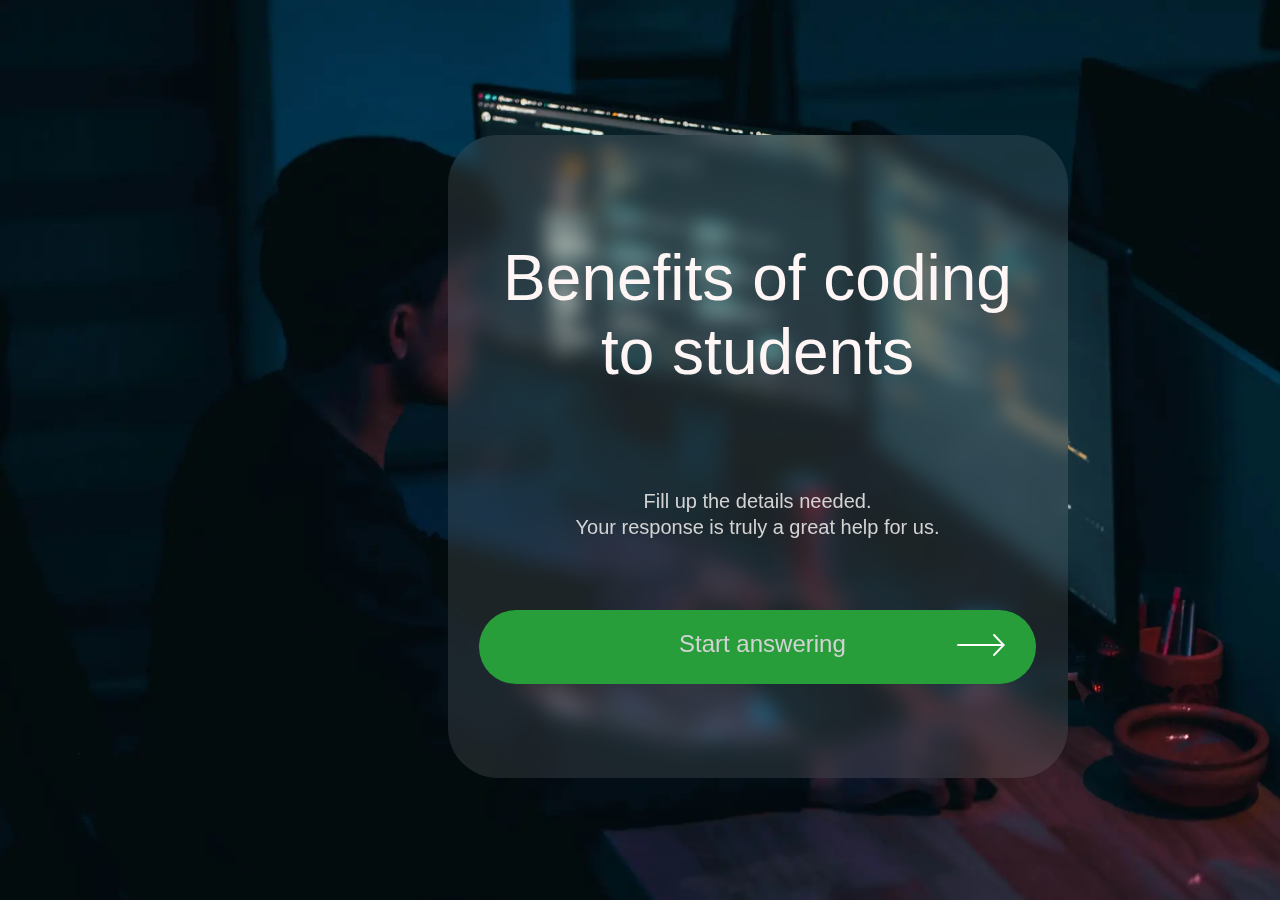
<file: index.html>
<!DOCTYPE html>
<html lang="en">
<head>
  <meta charset="UTF-8">
  <meta http-equiv="X-UA-Compatible" content="IE=edge">
  <meta name="viewport" content="width=device-width, initial-scale=1.0">
  <link rel="stylesheet" href="style.css">
  <link rel="icon" href="data:,">
  <title>Survey Form</title>
</head>
<body>
  <div class="background-img"></div>
  <form class="survey-form">
    <div class="survey-content">
      <h1>Benefits of coding <br> to students</h1>
      <p>Fill up the details needed.<br>Your response is truly a great help for us.</p>
      <a href="name.html" class="button">
        <div class="text-btn">Start answering</div>  
        <img src="./assets/arrow.png" alt="arrow" class="arrow-right">
      </a>
    </div>    
  </form>
</body>
</html>
</file>
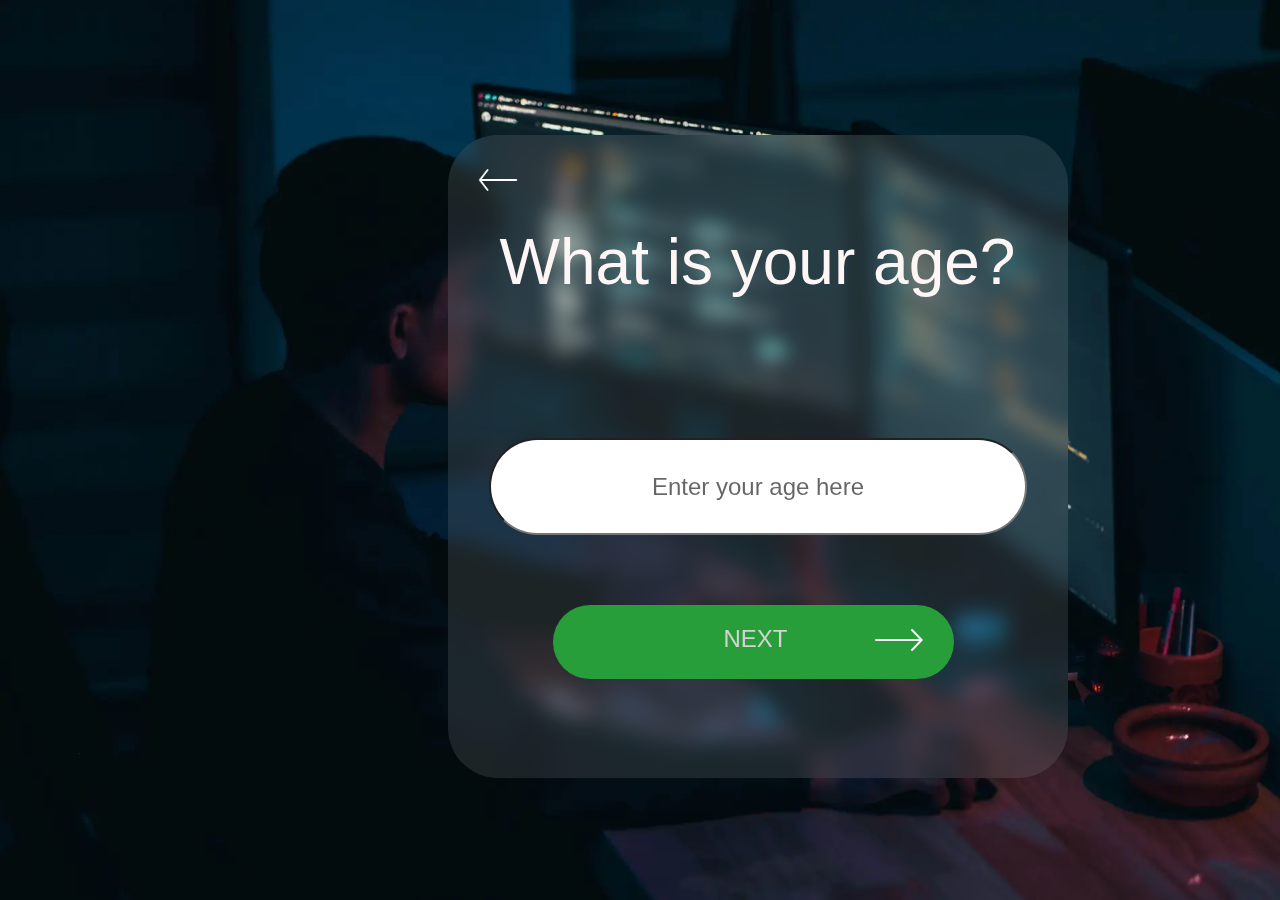
<file: age.html>
<!DOCTYPE html>
<html lang="en">
<head>
  <meta charset="UTF-8">
  <meta http-equiv="X-UA-Compatible" content="IE=edge">
  <meta name="viewport" content="width=device-width, initial-scale=1.0">
  <link rel="stylesheet" href="age.css">
  <link rel="icon" href="data:,">
  <title>Survey Form</title>
</head>
<body>
  <div class="background-img"></div>
  <form class="survey-form">
    <div class="survey-content">
      <a href="email.html">
        <img src="./assets/arrow.png" alt="arrow" class="arrow-left">
      </a>
      <h1>What is your age?</h1>
      <input type="text" class="txt-name" placeholder="Enter your age here"></input>
      <a href="dropdown.html" class="button">
      <div class="text-btn">NEXT</div>  
      <img src="./assets/arrow.png" alt="arrow" class="arrow-right">
      </a>
    </div>    
  </form>
  
  
</body>
</html>
</file>
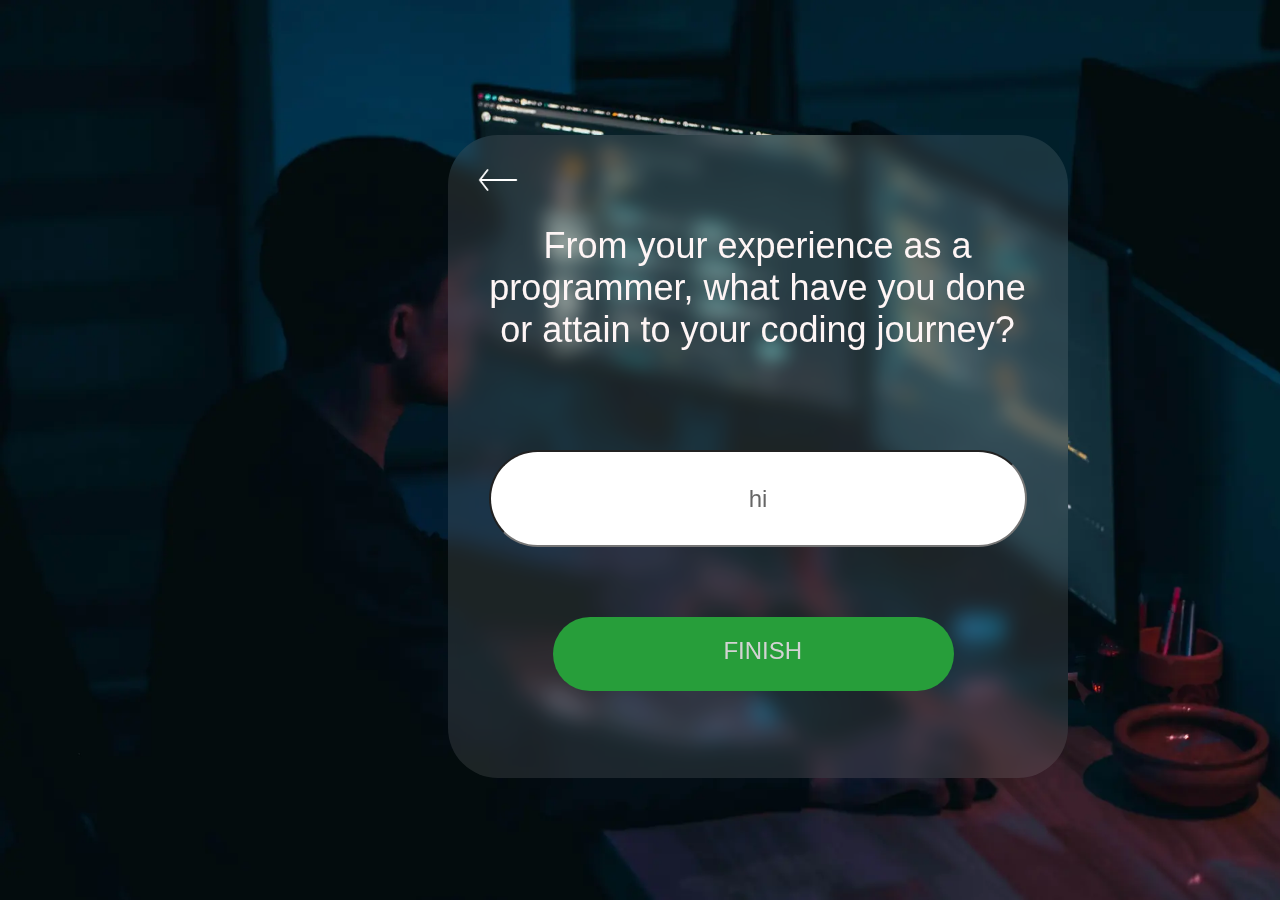
<file: checkbox.html>
<!DOCTYPE html>
<html lang="en">
<head>
  <meta charset="UTF-8">
  <meta http-equiv="X-UA-Compatible" content="IE=edge">
  <meta name="viewport" content="width=device-width, initial-scale=1.0">
  <link rel="stylesheet" href="checkbox.css">
  <link rel="icon" href="data:,">
  <title>Survey Form</title>
</head>
<body>
  <div class="background-img"></div>
  <form class="survey-form">
    <div class="survey-content">
      <a href="yesNo4.html">
        <img src="./assets/arrow.png" alt="arrow" class="arrow-left">
      </a>
      <h1>From your experience as a programmer, what have you done or attain to your coding journey?</h1>
      <input type="text" class="txt-name" placeholder="hi"></input>
        <a href="endPage.html" class="button">
            <div class="text-btn">FINISH</div>  
        </a>
    </div>    
  </form>
  
  
</body>
</html>
</file>
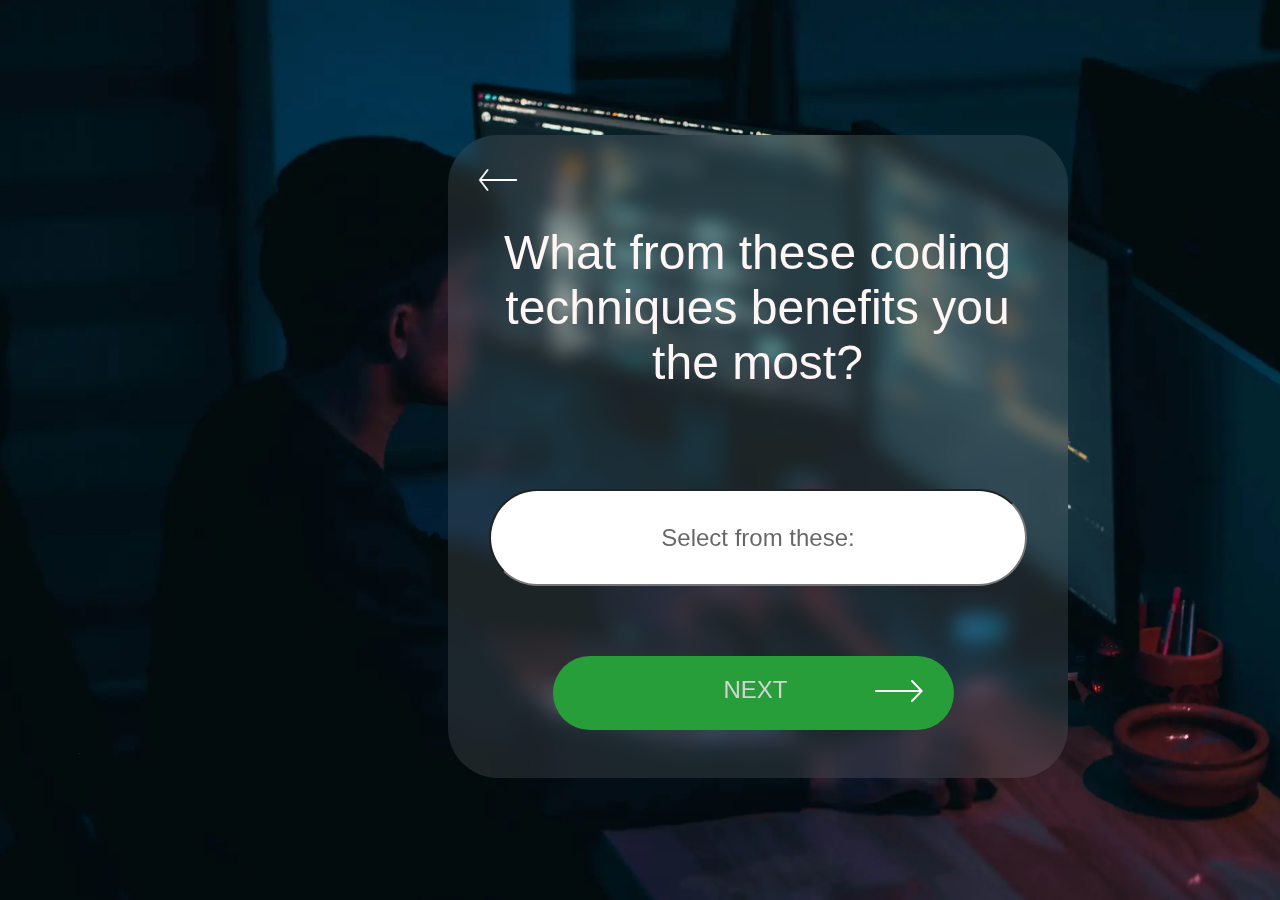
<file: dropdown.html>
<!DOCTYPE html>
<html lang="en">
<head>
  <meta charset="UTF-8">
  <meta http-equiv="X-UA-Compatible" content="IE=edge">
  <meta name="viewport" content="width=device-width, initial-scale=1.0">
  <link rel="stylesheet" href="dropdown.css">
  <link rel="icon" href="data:,">
  <title>Survey Form</title>
</head>
<body>
  <div class="background-img"></div>
  <form class="survey-form">
    <div class="survey-content">
      <a href="age.html">
        <img src="./assets/arrow.png" alt="arrow" class="arrow-left">
      </a>
      <h1>What from these coding techniques benefits you the most?</h1>
      <input type="text" class="txt-name" placeholder="Select from these:"></input>
      <a href="yesNo1.html" class="button">
      <div class="text-btn">NEXT</div>  
      <img src="./assets/arrow.png" alt="arrow" class="arrow-right">
      </a>
    </div>    
  </form>
  
  
</body>
</html>
</file>
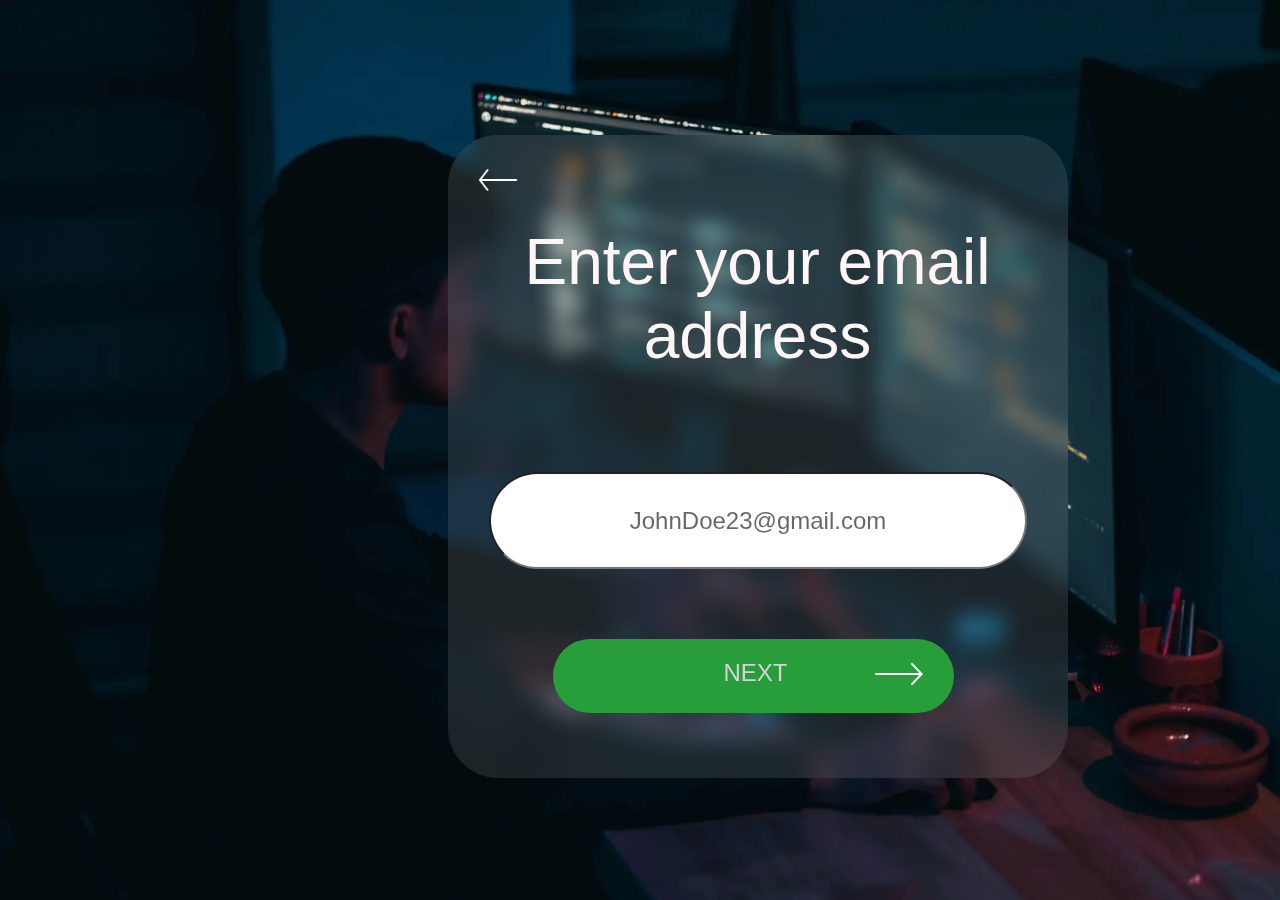
<file: email.html>
<!DOCTYPE html>
<html lang="en">
<head>
  <meta charset="UTF-8">
  <meta http-equiv="X-UA-Compatible" content="IE=edge">
  <meta name="viewport" content="width=device-width, initial-scale=1.0">
  <link rel="stylesheet" href="email.css">
  <link rel="icon" href="data:,">
  <title>Survey Form</title>
</head>
<body>
  <div class="background-img"></div>
  <form class="survey-form">
    <div class="survey-content">
      <a href="name.html">
        <img src="./assets/arrow.png" alt="arrow" class="arrow-left">
      </a>
      <h1>Enter your email address</h1>
      <input type="text" class="txt-name" placeholder="JohnDoe23@gmail.com"></input>
      <a href="age.html" class="button">
      <div class="text-btn">NEXT</div>  
      <img src="./assets/arrow.png" alt="arrow" class="arrow-right">
      </a>
    </div>    
  </form>
  
  
</body>
</html>
</file>
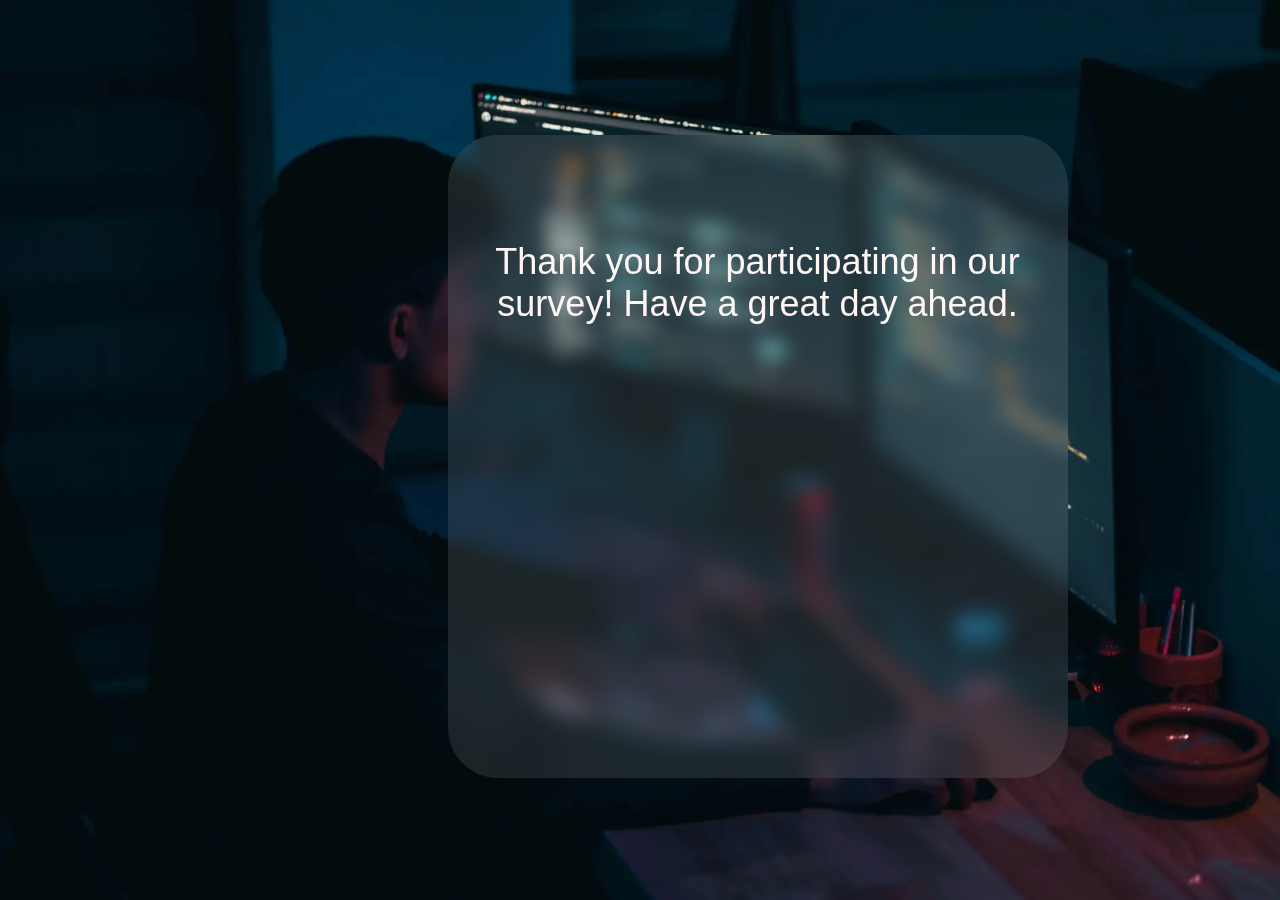
<file: endPage.html>
<!DOCTYPE html>
<html lang="en">
<head>
  <meta charset="UTF-8">
  <meta http-equiv="X-UA-Compatible" content="IE=edge">
  <meta name="viewport" content="width=device-width, initial-scale=1.0">
  <link rel="stylesheet" href="endPage.css">
  <link rel="icon" href="data:,">
  <title>Survey Form</title>
</head>
<body>
  <div class="background-img"></div>
  <form class="survey-form">
    <div class="survey-content">
      <h1>Thank you for participating in our survey! Have a great day ahead.</h1>
    </div>    
  </form>
  
  
</body>
</html>
</file>
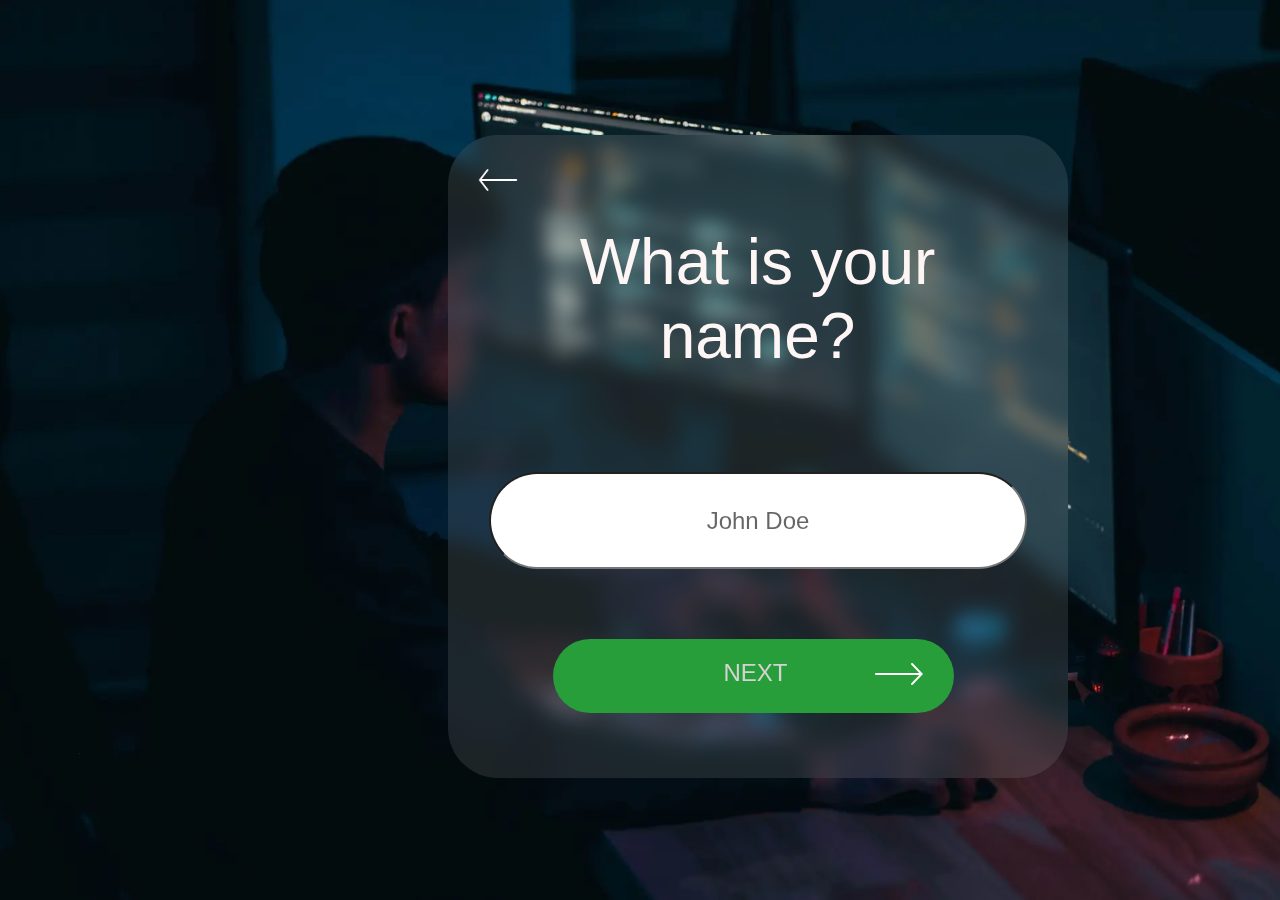
<file: name.html>
<!DOCTYPE html>
<html lang="en">
<head>
  <meta charset="UTF-8">
  <meta http-equiv="X-UA-Compatible" content="IE=edge">
  <meta name="viewport" content="width=device-width, initial-scale=1.0">
  <link rel="stylesheet" href="name.css">
  <link rel="icon" href="data:,">
  <title>Survey Form</title>
</head>
<body>
  <div class="background-img"></div>
  <form class="survey-form">
    <div class="survey-content">
      <a href="index.html">
        <img src="./assets/arrow.png" alt="arrow" class="arrow-left">
      </a>
      <h1>What is your name?</h1>
      <input type="text" class="txt-name" placeholder="John Doe"></input>
      <a href="email.html" class="button">
      <div class="text-btn">NEXT</div>  
      <img src="./assets/arrow.png" alt="arrow" class="arrow-right">
      </a>
    </div>    
  </form>
  
  
</body>
</html>
</file>
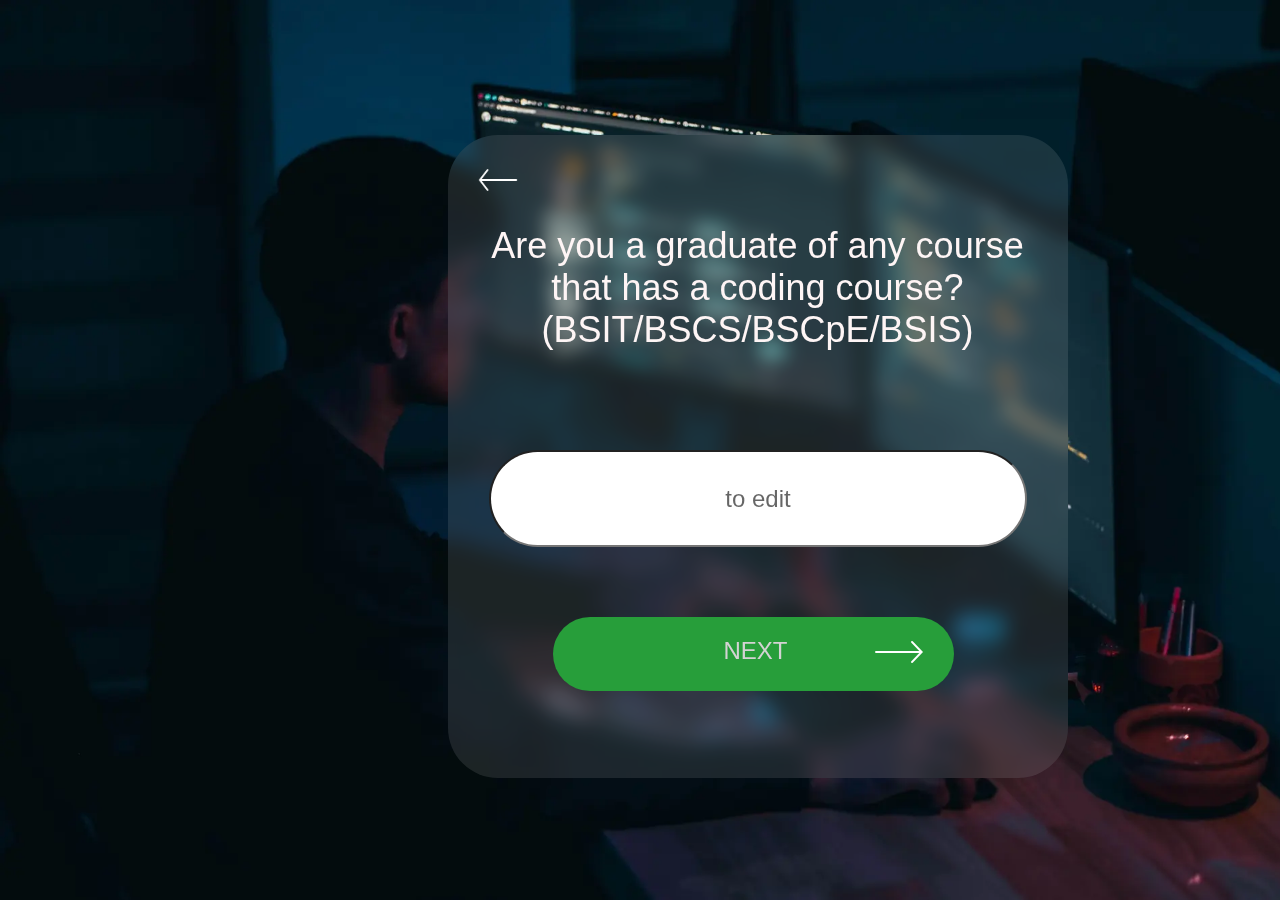
<file: yesNo1.html>
<!DOCTYPE html>
<html lang="en">
<head>
  <meta charset="UTF-8">
  <meta http-equiv="X-UA-Compatible" content="IE=edge">
  <meta name="viewport" content="width=device-width, initial-scale=1.0">
  <link rel="stylesheet" href="yesNo1.css">
  <link rel="icon" href="data:,">
  <title>Survey Form</title>
</head>
<body>
  <div class="background-img"></div>
  <form class="survey-form">
    <div class="survey-content">
      <a href="dropdown.html">
        <img src="./assets/arrow.png" alt="arrow" class="arrow-left">
      </a>
      <h1>Are you a graduate of any course that has a coding course?  (BSIT/BSCS/BSCpE/BSIS)</h1>
      <input type="text" class="txt-name" placeholder="to edit"></input>
      <a href="yesNo2.html" class="button">
      <div class="text-btn">NEXT</div>  
      <img src="./assets/arrow.png" alt="arrow" class="arrow-right">
      </a>
    </div>    
  </form>
  
</body>
</html>
</file>
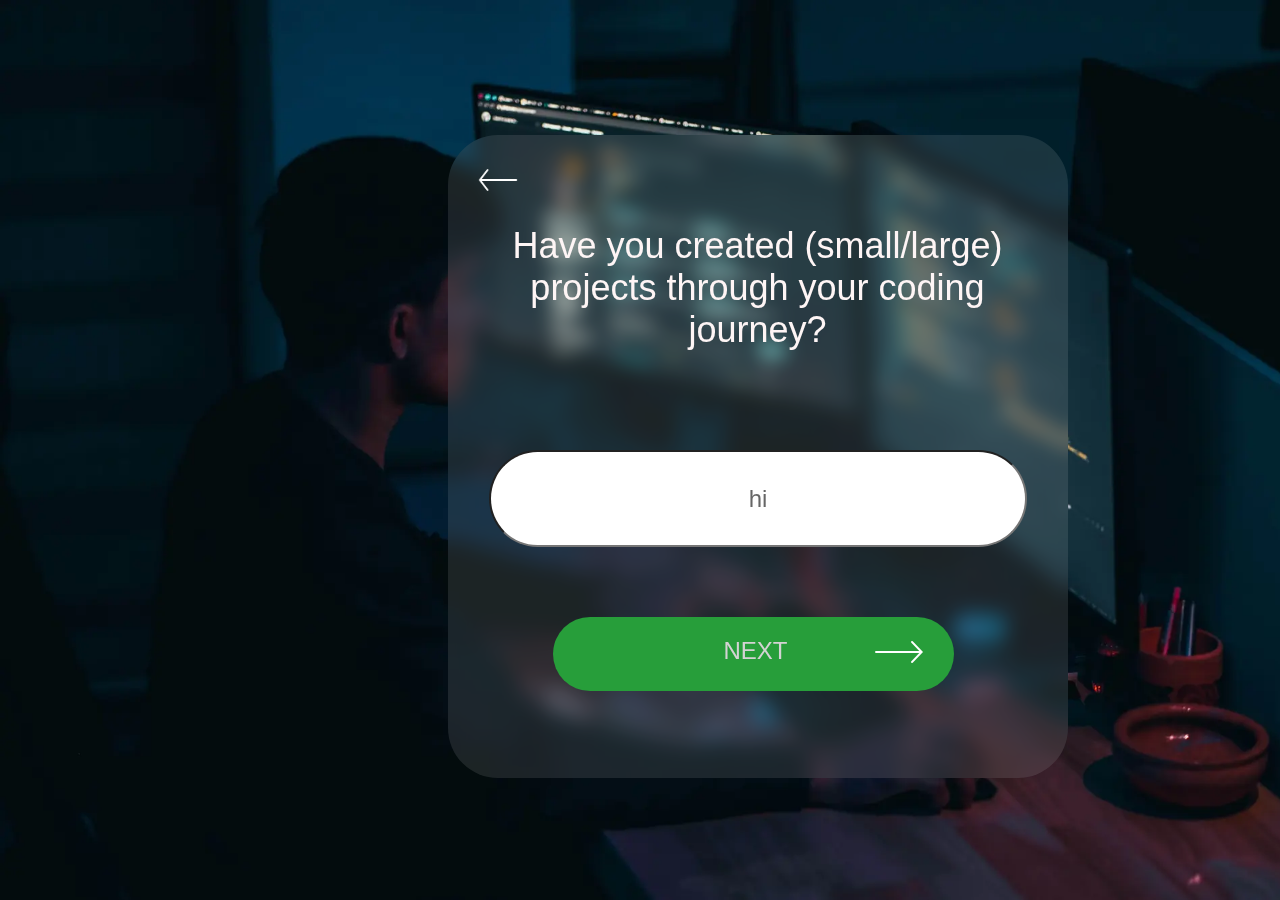
<file: yesNo2.html>
<!DOCTYPE html>
<html lang="en">
<head>
  <meta charset="UTF-8">
  <meta http-equiv="X-UA-Compatible" content="IE=edge">
  <meta name="viewport" content="width=device-width, initial-scale=1.0">
  <link rel="stylesheet" href="yesNo2.css">
  <link rel="icon" href="data:,">
  <title>Survey Form</title>
</head>
<body>
  <div class="background-img"></div>
  <form class="survey-form">
    <div class="survey-content">
      <a href="yesNo1.html">
        <img src="./assets/arrow.png" alt="arrow" class="arrow-left">
      </a>
      <h1>Have you created (small/large) projects through your coding journey?</h1>
      <input type="text" class="txt-name" placeholder="hi"></input>
      <a href="yesNo3.html" class="button">
      <div class="text-btn">NEXT</div>  
      <img src="./assets/arrow.png" alt="arrow" class="arrow-right">
      </a>
    </div>    
  </form>
  
  
</body>
</html>
</file>
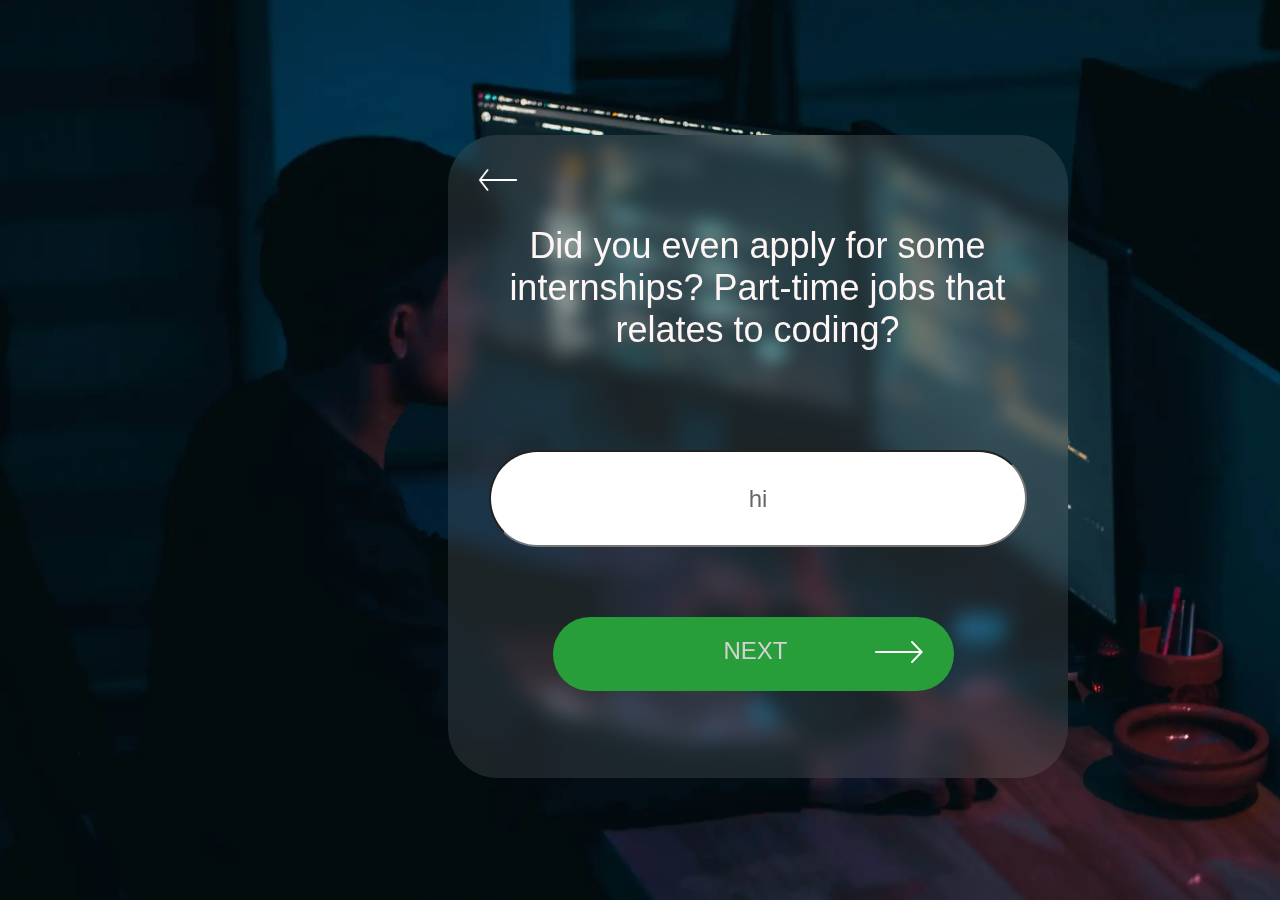
<file: yesNo3.html>
<!DOCTYPE html>
<html lang="en">
<head>
  <meta charset="UTF-8">
  <meta http-equiv="X-UA-Compatible" content="IE=edge">
  <meta name="viewport" content="width=device-width, initial-scale=1.0">
  <link rel="stylesheet" href="yesNo3.css">
  <link rel="icon" href="data:,">
  <title>Survey Form</title>
</head>
<body>
  <div class="background-img"></div>
  <form class="survey-form">
    <div class="survey-content">
      <a href="yesNo2.html">
        <img src="./assets/arrow.png" alt="arrow" class="arrow-left">
      </a>
      <h1>Did you even apply for some internships? Part-time jobs that relates to coding?</h1>
      <input type="text" class="txt-name" placeholder="hi"></input>
      <a href="yesNo4.html" class="button">
      <div class="text-btn">NEXT</div>  
      <img src="./assets/arrow.png" alt="arrow" class="arrow-right">
      </a>
    </div>    
  </form>
  
  
</body>
</html>
</file>
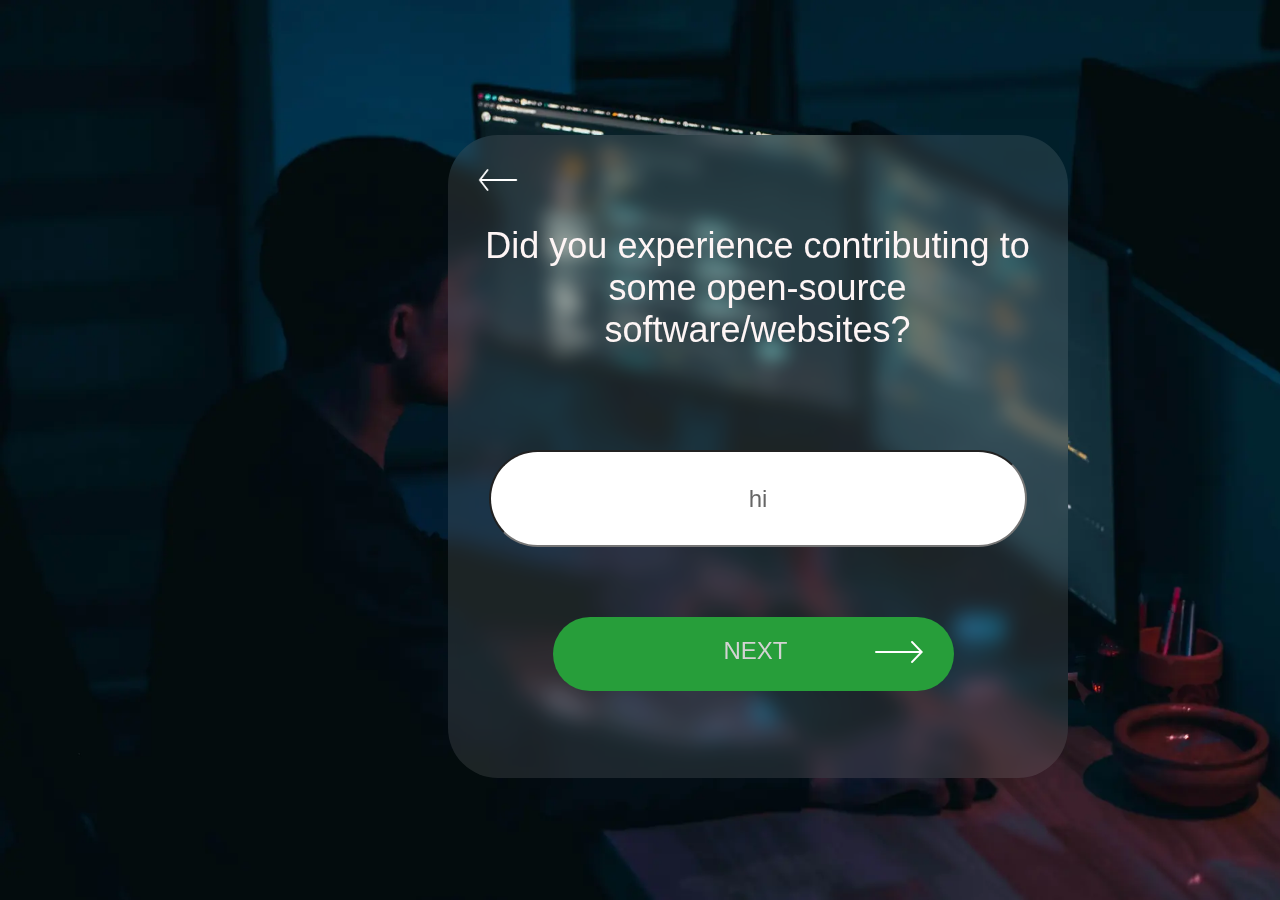
<file: yesNo4.html>
<!DOCTYPE html>
<html lang="en">
<head>
  <meta charset="UTF-8">
  <meta http-equiv="X-UA-Compatible" content="IE=edge">
  <meta name="viewport" content="width=device-width, initial-scale=1.0">
  <link rel="stylesheet" href="yesNo4.css">
  <link rel="icon" href="data:,">
  <title>Survey Form</title>
</head>
<body>
  <div class="background-img"></div>
  <form class="survey-form">
    <div class="survey-content">
      <a href="yesNo3.html">
        <img src="./assets/arrow.png" alt="arrow" class="arrow-left">
      </a>
      <h1>Did you experience contributing to some open-source software/websites?</h1>
      <input type="text" class="txt-name" placeholder="hi"></input>
      <a href="checkbox.html" class="button">
      <div class="text-btn">NEXT</div>  
      <img src="./assets/arrow.png" alt="arrow" class="arrow-right">
      </a>
    </div>    
  </form>
  
  
</body>
</html>
</file>
<file: style.css>
@import url('https://fonts.googleapis.com/css2?family=Mukta&display=swap');

* {
  margin: 0px;
  padding: 0px;
  font-family: 'Inter', sans-serif;
  overflow: hidden;
}

.background-img {
  background-image: url('./assets/coding.webp');
  background-size: cover;

  /* Full height */
  height: 100%;
  width: 100%;
  position: absolute;
  z-index: -1;
}

.survey-form {
  background: rgba( 255, 255, 255, 0.10 );
  backdrop-filter: blur( 10px );
  -webkit-backdrop-filter: blur( 10px );
  border-radius: 50px;
  width: 620px;
  height: 643px;
  top: 15%;
  left: 35%;
  position: absolute;
}

.survey-content {
  text-align:center;
  display: flex;
  flex-direction: column;
  margin: 0 auto;
}

.button {
  background-color:#279E3A;
  color: #D3D3D3;
  border:none;
  border-radius:50px;
  text-decoration: none;
  margin: 0px 32px 106px 31px;
  height: 74px;
  text-align: center;
  font-size: 24px;
  
}

.survey-content h1 {
  color: #FEF5F5;
  font-weight: 400;
  font-size: 64px;
  margin: 106px 32px 99px 31px;
}

.survey-content p {
  margin: 0px 32px 70px 31px;
  line-height: 1.3em;
  font-weight: 400;
  font-size: 20px;
  color:#D3D3D3;
}

.text-btn {
  position: absolute;
  margin: 20px 200px;
}

.arrow-right { 
  float: right;
  margin: 10px 30px;
}
</file>
<file: age.css>
@import url('https://fonts.googleapis.com/css2?family=Mukta&display=swap');

* {
  margin: 0px;
  padding: 0px;
  font-family: 'Inter', sans-serif;
  overflow: hidden;
}
.background-img {
  background-image: url('./assets/coding.webp');
  background-size: cover;

  /* Full height */
  height: 100%;
  width: 100%;
  position: absolute;
  z-index: -1;
}

.survey-form {
  background: rgba( 255, 255, 255, 0.10 );
  backdrop-filter: blur( 10px );
  -webkit-backdrop-filter: blur( 10px );
  border-radius: 50px;
  width: 620px;
  height: 643px;
  top: 15%;
  left: 35%;
  position: absolute;
}

.survey-content {
  text-align:center;
  display: flex;
  flex-direction: column;
  margin: 0 auto;
}

.button {
  background-color:#279E3A;
  color: #D3D3D3;
  border:none;
  border-radius:50px;
  text-decoration: none;
  margin: 0px 32px 106px 31px;
  height: 74px;
  width: 401px;
  text-align: center;
  font-size: 24px;
  position: relative;
  left: 12%;
  
}

.survey-content h1 {
  color: #FEF5F5;
  font-weight: 400;
  font-size: 64px;
  margin: 0px 32px 139px 31px;
}

.survey-content p {
  margin: 0px 32px 70px 31px;
  line-height: 1.3em;
  font-weight: 400;
  font-size: 20px;
  color:#D3D3D3;
}

.text-btn {
  position: absolute;
  margin: 20px 170px;
}

.arrow-right { 
  float: right;
  margin: 10px 30px;
}

.arrow-left { 
  height: 50px;
  width: 40px;
  float: left;
  margin: 20px 30px;
  transform: rotate(180deg);
}


.txt-name {    
    text-align: center;
    margin: 0px 41px 70px;
    border-radius: 50px;
    height: 93px;
    font-size: 24px;
    color: rgb(0,0,0, 60%);
}

::placeholder {
    color: rgb(0,0,0, 60%);
    opacity: 2;
}
</file>
<file: checkbox.css>
@import url('https://fonts.googleapis.com/css2?family=Mukta&display=swap');

* {
  margin: 0px;
  padding: 0px;
  font-family: 'Inter', sans-serif;
  overflow: hidden;
}
.background-img {
  background-image: url('./assets/coding.webp');
  background-size: cover;

  /* Full height */
  height: 100%;
  width: 100%;
  position: absolute;
  z-index: -1;
}

.survey-form {
  background: rgba( 255, 255, 255, 0.10 );
  backdrop-filter: blur( 10px );
  -webkit-backdrop-filter: blur( 10px );
  border-radius: 50px;
  width: 620px;
  height: 643px;
  top: 15%;
  left: 35%;
  position: absolute;
}

.survey-content {
  text-align:center;
  display: flex;
  flex-direction: column;
  margin: 0 auto;
}

.button {
  background-color:#279E3A;
  color: #D3D3D3;
  border:none;
  border-radius:50px;
  text-decoration: none;
  margin: 0px 32px 106px 31px;
  height: 74px;
  width: 401px;
  text-align: center;
  font-size: 24px;
  position: relative;
  left: 12%;
  
}

.survey-content h1 {
  color: #FEF5F5;
  font-weight: 400;
  font-size: 36px;
  margin: 0px 32px 99px 31px;
}

.survey-content p {
  margin: 0px 32px 70px 31px;
  line-height: 1.3em;
  font-weight: 400;
  font-size: 20px;
  color:#D3D3D3;
}

.text-btn {
  position: absolute;
  margin: 20px 170px;
}

.arrow-left { 
  height: 50px;
  width: 40px;
  float: left;
  margin: 20px 30px;
  transform: rotate(180deg);
}

.txt-name {    
    text-align: center;
    margin: 0px 41px 70px;
    border-radius: 50px;
    height: 93px;
    font-size: 24px;
    color: rgb(0,0,0, 60%);
}

::placeholder {
    color: rgb(0,0,0, 60%);
    opacity: 2;
}
</file>
<file: dropdown.css>
@import url('https://fonts.googleapis.com/css2?family=Mukta&display=swap');

* {
  margin: 0px;
  padding: 0px;
  font-family: 'Inter', sans-serif;
  overflow: hidden;
}
.background-img {
  background-image: url('./assets/coding.webp');
  background-size: cover;

  /* Full height */
  height: 100%;
  width: 100%;
  position: absolute;
  z-index: -1;
}

.survey-form {
  background: rgba( 255, 255, 255, 0.10 );
  backdrop-filter: blur( 10px );
  -webkit-backdrop-filter: blur( 10px );
  border-radius: 50px;
  width: 620px;
  height: 643px;
  top: 15%;
  left: 35%;
  position: absolute;
}

.survey-content {
  text-align:center;
  display: flex;
  flex-direction: column;
  margin: 0 auto;
}

.button {
  background-color:#279E3A;
  color: #D3D3D3;
  border:none;
  border-radius:50px;
  text-decoration: none;
  margin: 0px 32px 106px 31px;
  height: 74px;
  width: 401px;
  text-align: center;
  font-size: 24px;
  position: relative;
  left: 12%;
  
}

.survey-content h1 {
  color: #FEF5F5;
  font-weight: 400;
  font-size: 48px;
  margin: 0px 32px 99px 31px;
}

.survey-content p {
  margin: 0px 32px 70px 31px;
  line-height: 1.3em;
  font-weight: 400;
  font-size: 20px;
  color:#D3D3D3;
}

.text-btn {
  position: absolute;
  margin: 20px 170px;
}

.arrow-right { 
  float: right;
  margin: 10px 30px;
}

.arrow-left { 
  height: 50px;
  width: 40px;
  float: left;
  margin: 20px 30px;
  transform: rotate(180deg);
}

.txt-name {    
    text-align: center;
    margin: 0px 41px 70px;
    border-radius: 50px;
    height: 93px;
    font-size: 24px;
    color: rgb(0,0,0, 60%);
}

::placeholder {
    color: rgb(0,0,0, 60%);
    opacity: 2;
}
</file>
<file: email.css>
@import url('https://fonts.googleapis.com/css2?family=Mukta&display=swap');

* {
  margin: 0px;
  padding: 0px;
  font-family: 'Inter', sans-serif;
  overflow: hidden;
}
.background-img {
  background-image: url('./assets/coding.webp');
  background-size: cover;

  /* Full height */
  height: 100%;
  width: 100%;
  position: absolute;
  z-index: -1;
}

.survey-form {
  background: rgba( 255, 255, 255, 0.10 );
  backdrop-filter: blur( 10px );
  -webkit-backdrop-filter: blur( 10px );
  border-radius: 50px;
  width: 620px;
  height: 643px;
  top: 15%;
  left: 35%;
  position: absolute;
}

.survey-content {
  text-align:center;
  display: flex;
  flex-direction: column;
  margin: 0 auto;
}

.button {
  background-color:#279E3A;
  color: #D3D3D3;
  border:none;
  border-radius:50px;
  text-decoration: none;
  margin: 0px 32px 106px 31px;
  height: 74px;
  width: 401px;
  text-align: center;
  font-size: 24px;
  position: relative;
  left: 12%;
  
}

.survey-content h1 {
  color: #FEF5F5;
  font-weight: 400;
  font-size: 64px;
  margin: 0px 32px 99px 31px;
}

.survey-content p {
  margin: 0px 32px 70px 31px;
  line-height: 1.3em;
  font-weight: 400;
  font-size: 20px;
  color:#D3D3D3;
}

.text-btn {
  position: absolute;
  margin: 20px 170px;
}

.arrow-right { 
  float: right;
  margin: 10px 30px;
}

.arrow-left { 
  height: 50px;
  width: 40px;
  float: left;
  margin: 20px 30px;
  transform: rotate(180deg);
}

.txt-name {    
    text-align: center;
    margin: 0px 41px 70px;
    border-radius: 50px;
    height: 93px;
    font-size: 24px;
    color: rgb(0,0,0, 60%);
}

::placeholder {
    color: rgb(0,0,0, 60%);
    opacity: 2;
}
</file>
<file: endPage.css>
@import url('https://fonts.googleapis.com/css2?family=Mukta&display=swap');

* {
  margin: 0px;
  padding: 0px;
  font-family: 'Inter', sans-serif;
  overflow: hidden;
}
.background-img {
  background-image: url('./assets/coding.webp');
  background-size: cover;

  /* Full height */
  height: 100%;
  width: 100%;
  position: absolute;
  z-index: -1;
}

.survey-form {
  background: rgba( 255, 255, 255, 0.10 );
  backdrop-filter: blur( 10px );
  -webkit-backdrop-filter: blur( 10px );
  border-radius: 50px;
  width: 620px;
  height: 643px;
  top: 15%;
  left: 35%;
  position: absolute;
}

.survey-content {
  text-align:center;
  margin: auto;
  
}

.button {
  background-color:#279E3A;
  color: #D3D3D3;
  border:none;
  border-radius:50px;
  text-decoration: none;
  margin: 0px 32px 106px 31px;
  height: 74px;
  width: 401px;
  text-align: center;
  font-size: 24px;
  position: relative;
  left: 12%;
  
}

.survey-content h1 {
  color: #FEF5F5;
  font-weight: 400;
  font-size: 36px;
  margin: 106px 32px 99px 31px;
}
</file>
<file: name.css>
@import url('https://fonts.googleapis.com/css2?family=Mukta&display=swap');

* {
  margin: 0px;
  padding: 0px;
  font-family: 'Inter', sans-serif;
  overflow: hidden;
}

.background-img {
  background-image: url('./assets/coding.webp');
  background-size: cover;

  /* Full height */
  height: 100%;
  width: 100%;
  position: absolute;
  z-index: -1;
}

.survey-form {
  background: rgba( 255, 255, 255, 0.10 );
  backdrop-filter: blur( 10px );
  -webkit-backdrop-filter: blur( 10px );
  border-radius: 50px;
  width: 620px;
  height: 643px;
  top: 15%;
  left: 35%;
  position: absolute;
}

.survey-content {
  text-align:center;
  display: flex;
  flex-direction: column;
  margin: 0 auto;
}

.button {
  background-color:#279E3A;
  color: #D3D3D3;
  border:none;
  border-radius:50px;
  text-decoration: none;
  margin: 0px 32px 106px 31px;
  height: 74px;
  width: 401px;
  text-align: center;
  font-size: 24px;
  position: relative;
  left: 12%;
  
}

.survey-content h1 {
  color: #FEF5F5;
  font-weight: 400;
  font-size: 64px;
  margin: 0px 32px 99px 31px;
}

.survey-content p {
  margin: 0px 32px 70px 31px;
  line-height: 1.3em;
  font-weight: 400;
  font-size: 20px;
  color:#D3D3D3;
}

.text-btn {
  position: absolute;
  margin: 20px 170px;
}

.arrow-right { 
  float: right;
  margin: 10px 30px;
}

.arrow-left { 
  height: 50px;
  width: 40px;
  float: left;
  margin: 20px 30px;
  transform: rotate(180deg);
}

.txt-name {    
    text-align: center;
    margin: 0px 41px 70px;
    border-radius: 50px;
    height: 93px;
    font-size: 24px;
    color: rgb(0,0,0, 60%);
}

::placeholder {
    color: rgb(0,0,0, 60%);
    opacity: 2;
}
</file>
<file: yesNo1.css>
@import url('https://fonts.googleapis.com/css2?family=Mukta&display=swap');

* {
  margin: 0px;
  padding: 0px;
  font-family: 'Inter', sans-serif;
  overflow: hidden;
}
.background-img {
  background-image: url('./assets/coding.webp');
  background-size: cover;

  /* Full height */
  height: 100%;
  width: 100%;
  position: absolute;
  z-index: -1;
}

.survey-form {
  background: rgba( 255, 255, 255, 0.10 );
  backdrop-filter: blur( 10px );
  -webkit-backdrop-filter: blur( 10px );
  border-radius: 50px;
  width: 620px;
  height: 643px;
  top: 15%;
  left: 35%;
  position: absolute;
}

.survey-content {
  text-align:center;
  display: flex;
  flex-direction: column;
  margin: 0 auto;
}

.button {
  background-color:#279E3A;
  color: #D3D3D3;
  border:none;
  border-radius:50px;
  text-decoration: none;
  margin: 0px 32px 106px 31px;
  height: 74px;
  width: 401px;
  text-align: center;
  font-size: 24px;
  position: relative;
  left: 12%;
  
}

.survey-content h1 {
  color: #FEF5F5;
  font-weight: 400;
  font-size: 36px;
  margin: 0px 32px 99px 31px;
}

.survey-content p {
  margin: 0px 32px 70px 31px;
  line-height: 1.3em;
  font-weight: 400;
  font-size: 20px;
  color:#D3D3D3;
}

.text-btn {
  position: absolute;
  margin: 20px 170px;
}

.arrow-right { 
  float: right;
  margin: 10px 30px;
}

.arrow-left { 
  height: 50px;
  width: 40px;
  float: left;
  margin: 20px 30px;
  transform: rotate(180deg);
}

.txt-name {    
    text-align: center;
    margin: 0px 41px 70px;
    border-radius: 50px;
    height: 93px;
    font-size: 24px;
    color: rgb(0,0,0, 60%);
}

::placeholder {
    color: rgb(0,0,0, 60%);
    opacity: 2;
}
</file>
<file: yesNo2.css>
@import url('https://fonts.googleapis.com/css2?family=Mukta&display=swap');

* {
  margin: 0px;
  padding: 0px;
  font-family: 'Inter', sans-serif;
  overflow: hidden;
}
.background-img {
  background-image: url('./assets/coding.webp');
  background-size: cover;

  /* Full height */
  height: 100%;
  width: 100%;
  position: absolute;
  z-index: -1;
}

.survey-form {
  background: rgba( 255, 255, 255, 0.10 );
  backdrop-filter: blur( 10px );
  -webkit-backdrop-filter: blur( 10px );
  border-radius: 50px;
  width: 620px;
  height: 643px;
  top: 15%;
  left: 35%;
  position: absolute;
}

.survey-content {
  text-align:center;
  display: flex;
  flex-direction: column;
  margin: 0 auto;
}

.button {
  background-color:#279E3A;
  color: #D3D3D3;
  border:none;
  border-radius:50px;
  text-decoration: none;
  margin: 0px 32px 106px 31px;
  height: 74px;
  width: 401px;
  text-align: center;
  font-size: 24px;
  position: relative;
  left: 12%;
  
}

.survey-content h1 {
  color: #FEF5F5;
  font-weight: 400;
  font-size: 36px;
  margin: 0px 32px 99px 31px;
}

.survey-content p {
  margin: 0px 32px 70px 31px;
  line-height: 1.3em;
  font-weight: 400;
  font-size: 20px;
  color:#D3D3D3;
}

.text-btn {
  position: absolute;
  margin: 20px 170px;
}

.arrow-right { 
  float: right;
  margin: 10px 30px;
}

.arrow-left { 
  height: 50px;
  width: 40px;
  float: left;
  margin: 20px 30px;
  transform: rotate(180deg);
}

.txt-name {    
    text-align: center;
    margin: 0px 41px 70px;
    border-radius: 50px;
    height: 93px;
    font-size: 24px;
    color: rgb(0,0,0, 60%);
}

::placeholder {
    color: rgb(0,0,0, 60%);
    opacity: 2;
}
</file>
<file: yesNo3.css>
@import url('https://fonts.googleapis.com/css2?family=Mukta&display=swap');

* {
  margin: 0px;
  padding: 0px;
  font-family: 'Inter', sans-serif;
  overflow: hidden;
}
.background-img {
  background-image: url('./assets/coding.webp');
  background-size: cover;

  /* Full height */
  height: 100%;
  width: 100%;
  position: absolute;
  z-index: -1;
}

.survey-form {
  background: rgba( 255, 255, 255, 0.10 );
  backdrop-filter: blur( 10px );
  -webkit-backdrop-filter: blur( 10px );
  border-radius: 50px;
  width: 620px;
  height: 643px;
  top: 15%;
  left: 35%;
  position: absolute;
}

.survey-content {
  text-align:center;
  display: flex;
  flex-direction: column;
  margin: 0 auto;
}

.button {
  background-color:#279E3A;
  color: #D3D3D3;
  border:none;
  border-radius:50px;
  text-decoration: none;
  margin: 0px 32px 106px 31px;
  height: 74px;
  width: 401px;
  text-align: center;
  font-size: 24px;
  position: relative;
  left: 12%;
  
}

.survey-content h1 {
  color: #FEF5F5;
  font-weight: 400;
  font-size: 36px;
  margin: 0px 32px 99px 31px;
}

.survey-content p {
  margin: 0px 32px 70px 31px;
  line-height: 1.3em;
  font-weight: 400;
  font-size: 20px;
  color:#D3D3D3;
}

.text-btn {
  position: absolute;
  margin: 20px 170px;
}

.arrow-right { 
  float: right;
  margin: 10px 30px;
}

.arrow-left { 
  height: 50px;
  width: 40px;
  float: left;
  margin: 20px 30px;
  transform: rotate(180deg);
}

.txt-name {    
    text-align: center;
    margin: 0px 41px 70px;
    border-radius: 50px;
    height: 93px;
    font-size: 24px;
    color: rgb(0,0,0, 60%);
}

::placeholder {
    color: rgb(0,0,0, 60%);
    opacity: 2;
}
</file>
<file: yesNo4.css>
@import url('https://fonts.googleapis.com/css2?family=Mukta&display=swap');

* {
  margin: 0px;
  padding: 0px;
  font-family: 'Inter', sans-serif;
  overflow: hidden;
}
.background-img {
  background-image: url('./assets/coding.webp');
  background-size: cover;

  /* Full height */
  height: 100%;
  width: 100%;
  position: absolute;
  z-index: -1;
}

.survey-form {
  background: rgba( 255, 255, 255, 0.10 );
  backdrop-filter: blur( 10px );
  -webkit-backdrop-filter: blur( 10px );
  border-radius: 50px;
  width: 620px;
  height: 643px;
  top: 15%;
  left: 35%;
  position: absolute;
}

.survey-content {
  text-align:center;
  display: flex;
  flex-direction: column;
  margin: 0 auto;
}

.button {
  background-color:#279E3A;
  color: #D3D3D3;
  border:none;
  border-radius:50px;
  text-decoration: none;
  margin: 0px 32px 106px 31px;
  height: 74px;
  width: 401px;
  text-align: center;
  font-size: 24px;
  position: relative;
  left: 12%;
  
}

.survey-content h1 {
  color: #FEF5F5;
  font-weight: 400;
  font-size: 36px;
  margin: 0px 32px 99px 31px;
}

.survey-content p {
  margin: 0px 32px 70px 31px;
  line-height: 1.3em;
  font-weight: 400;
  font-size: 20px;
  color:#D3D3D3;
}

.text-btn {
  position: absolute;
  margin: 20px 170px;
}

.arrow-right { 
  float: right;
  margin: 10px 30px;
}

.arrow-left { 
  height: 50px;
  width: 40px;
  float: left;
  margin: 20px 30px;
  transform: rotate(180deg);
}

.txt-name {    
    text-align: center;
    margin: 0px 41px 70px;
    border-radius: 50px;
    height: 93px;
    font-size: 24px;
    color: rgb(0,0,0, 60%);
}

::placeholder {
    color: rgb(0,0,0, 60%);
    opacity: 2;
}
</file>
